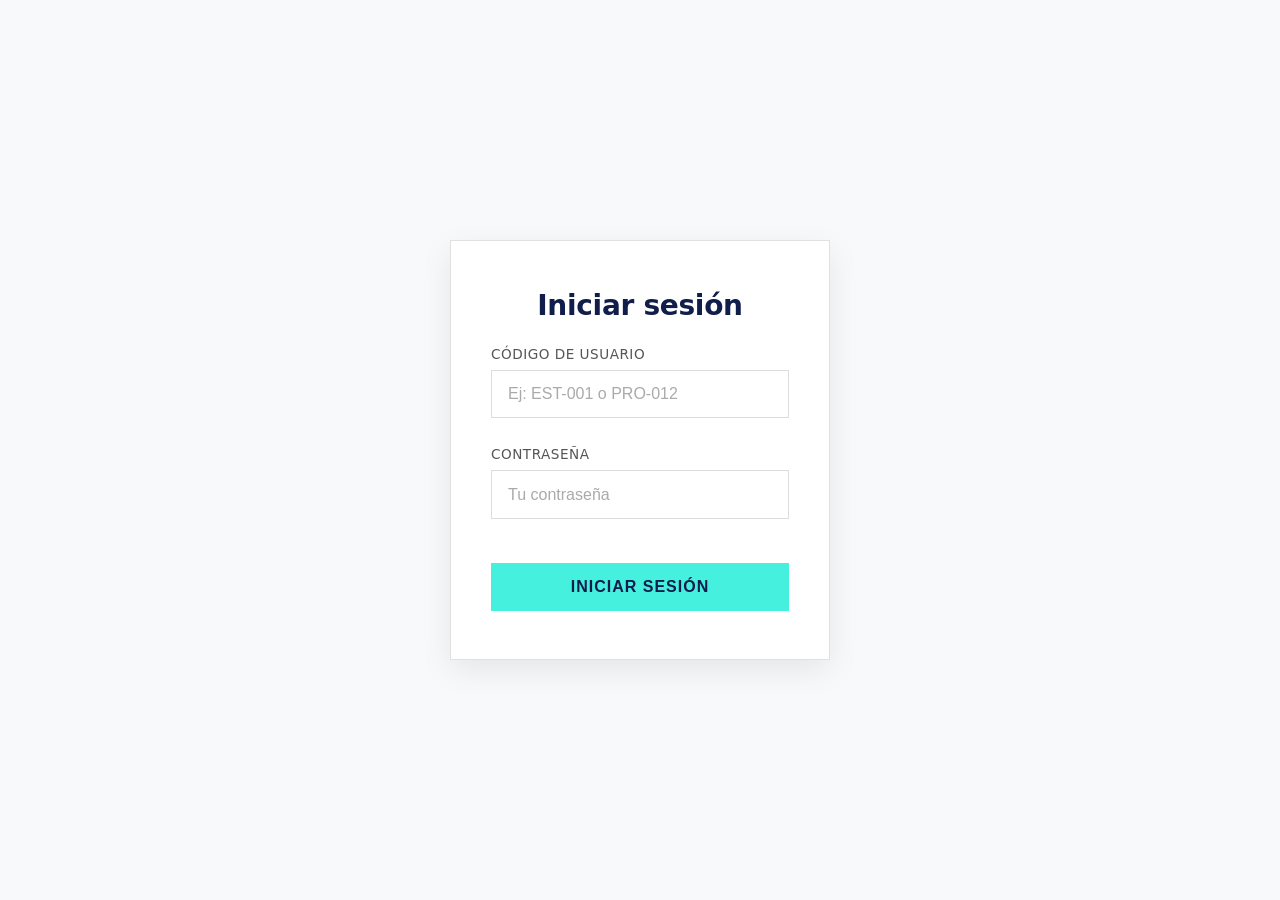
<file: index.html>
<!DOCTYPE html>
<html lang="en">
<head>
    <meta charset="UTF-8">
    <meta name="viewport" content="width=device-width, initial-scale=1.0">
    <title>Apuntia | Inicio de sesión</title>
    <link rel="shortcut icon" href="public/favicon.ico" type="image/x-icon">
    <link rel="stylesheet" href="styles/login.css">
    <script src="src/login.js"></script>
</head>
<body>
    <main class="login-container">
        <h1>Iniciar sesión</h1>
        <form id="login-form">
            <div class="form-group">
                <label for="user-code">Código de usuario</label>
                <input type="text" id="user-code" name="user-code" required placeholder="Ej: EST-001 o PRO-012">
            </div>
            <div class="form-group">
                <label for="password">Contraseña</label>
                <input type="password" id="password" name="password" required placeholder="Tu contraseña">
            </div>
            <p class="error-hidden" id="error-message">Usuario o contraseña no validas.</p>
            <button type="button" id="login-button" class="btn-login">Iniciar sesión</button>
        </form>
    </main>
</body>
</html>
</file>
<file: styles/login.css>
/* Login page styles - Apuntia
   Professional, minimalist design with proper contrast
   Palette: #8789c0, #45f0df, #c2cae8, #8380b6, #111d4a, blanco, negro
   Light theme with strong accessibility contrast */
* {
    margin: 0;
    padding: 0;
    box-sizing: border-box;
}

body {
    min-height: 100vh;
    display: flex;
    justify-content: center;
    align-items: center;
    background: #f8f9fa;  /* Light neutral background */
    font-family: system-ui, -apple-system, Segoe UI, Roboto, sans-serif;
    color: #111d4a;
}

/* Main contrast: #111d4a (dark navy) as primary text on light background */
.login-container {
    background: #fff;
    width: 100%;
    max-width: 380px;
    padding: 3rem 2.5rem;
    border: 1px solid #e0e0e0;
    box-shadow: 0 10px 30px rgba(0, 0, 0, 0.08);
}

.login-container h1 {
    text-align: center;
    margin-bottom: 1.5rem;
    color: #111d4a;
    font-size: 1.75rem;
    font-weight: 700;
    letter-spacing: -0.3px;
    /* In the palette: #111d4a is the darkest color, excellent for headings */
}

.login-container p {
    text-align: center;
    margin-bottom: 2rem;
    color: #666;
    font-size: 0.95rem;
    line-height: 1.5;
}

/* Form groups */
.form-group {
    margin-bottom: 1.75rem;
}

/* Labels in subtle color */
.form-group label {
    display: block;
    margin-bottom: 0.5rem;
    color: #555;
    font-size: 0.85rem;
    text-transform: uppercase;
    letter-spacing: 0.5px;
    font-weight: 500;
}

/* Inputs - white background with #111d4a text for strong contrast */
.form-group input {
    width: 100%;
    padding: 0.9rem 1rem;
    background: #fff;
    border: 1px solid #ddd;
    border-radius: 0;
    font-size: 1rem;
    color: #111d4a;
    transition: border-color 0.2s, box-shadow 0.2s;
}

/* Focus state - use palette color for accent */
.form-group input:focus {
    outline: none;
    border-color: #45f0df;  /* Cyan accent from palette */
    box-shadow: 0 0 0 3px rgba(69, 240, 223, 0.15);
}

/* Input placeholder - lighter gray */
.form-group input::placeholder {
    color: #aaa;
}

/* Button - primary action with palette color */
.btn-login {
    width: 100%;
    padding: 0.95rem;
    background: #45f0df;  /* Cyan from palette - stands out on white */
    border: none;
    border-radius: 0;
    color: #111d4a;  /* Dark navy text on cyan background - excellent contrast */
    font-size: 1rem;
    font-weight: 600;
    text-transform: uppercase;
    letter-spacing: 1px;
    cursor: pointer;
    transition: background 0.2s, transform 0.1s, box-shadow 0.2s;
    margin-top: 1rem;
}

/* Button hover - slightly darker/desaturated palette color */
.btn-login:hover {
    background: #8380b6;  /* Muted purple from palette for hover */
    transform: translateY(-1px);
    box-shadow: 0 4px 12px rgba(69, 240, 223, 0.2);
}

/* Button active */
.btn-login:active {
    transform: translateY(0);
}

/* Links for password recovery or registration */
.links {
    text-align: center;
    margin-top: 1.5rem;
    font-size: 0.85rem;
}

.links a {
    color: #45f0df;  /* Cyan accent */
    text-decoration: none;
    font-weight: 500;
    transition: color 0.2s;
}

.links a:hover {
    color: #8789c0;  /* Muted purple on hover */
} 

.error-visible {
    display: inline;
}
.error-hidden {
    display: none;
}
</file>
